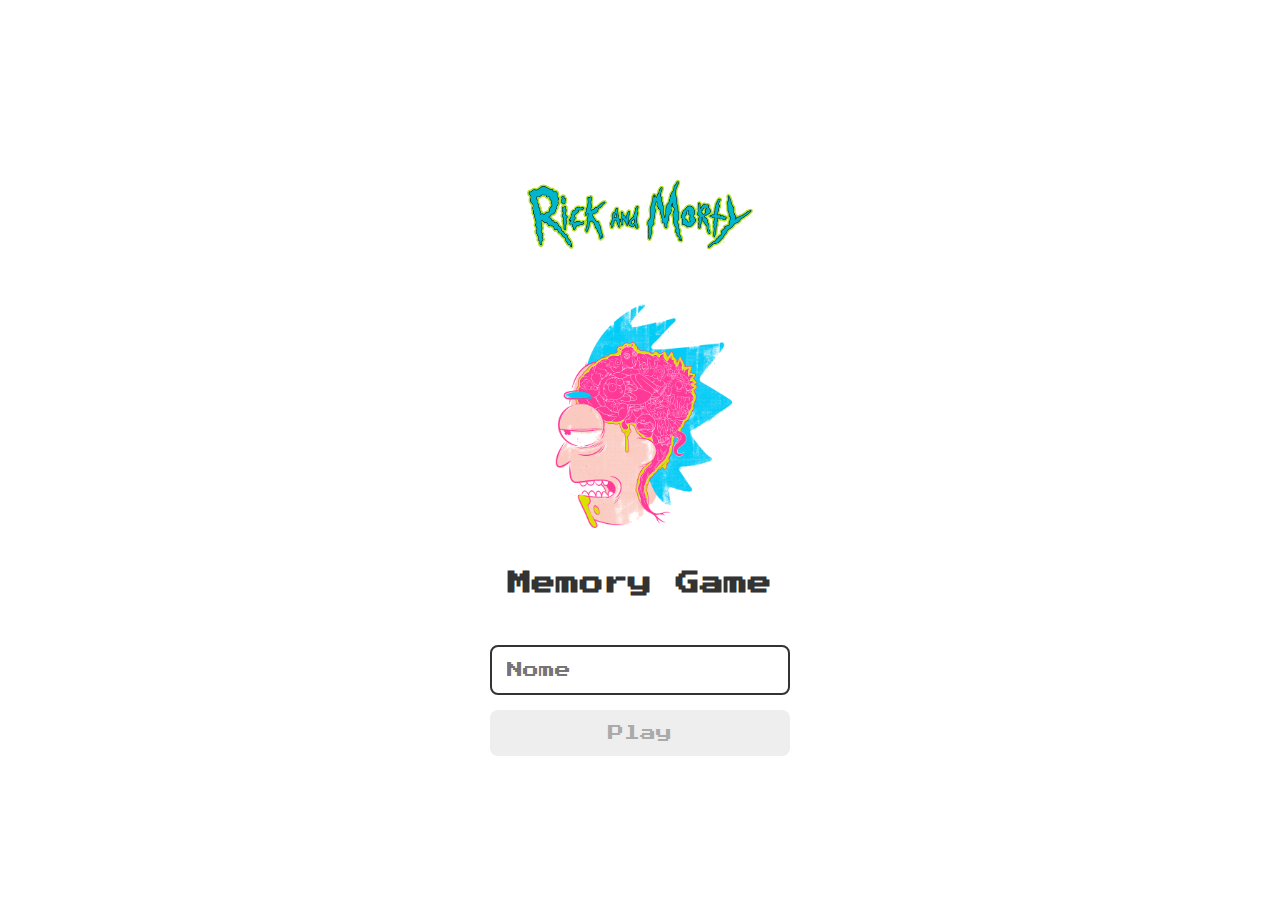
<file: index.html>
<!DOCTYPE html>
<html lang="pt-BR">
<head>
    <meta charset="UTF-8">
    <meta name="viewport" content="width=device-width, initial-scale=1.0">
    <link rel="stylesheet" href="./css/reset.css">
    <link rel="stylesheet" href="./css/login.css">
    <link rel="shortcut icon" href="./imagens/brain.png" type="image/x-icon">
    <title>Memory Game</title>
</head>
<body>
    <form class="login-form">
      <div class="login__header">
        <img src="./imagens/logo.png" alt="logo">
        <img src="./imagens/cerebro.jpg" alt="brain icon">
        <h1>Memory Game</h1>
      </div>

      <input type="text" placeholder="Nome" class="login__input">
      <button type="submit" class="login__button" disabled>Play</button>
    </form>

    <script src="./js/login.js"></script>
</body>
</html>
</file>
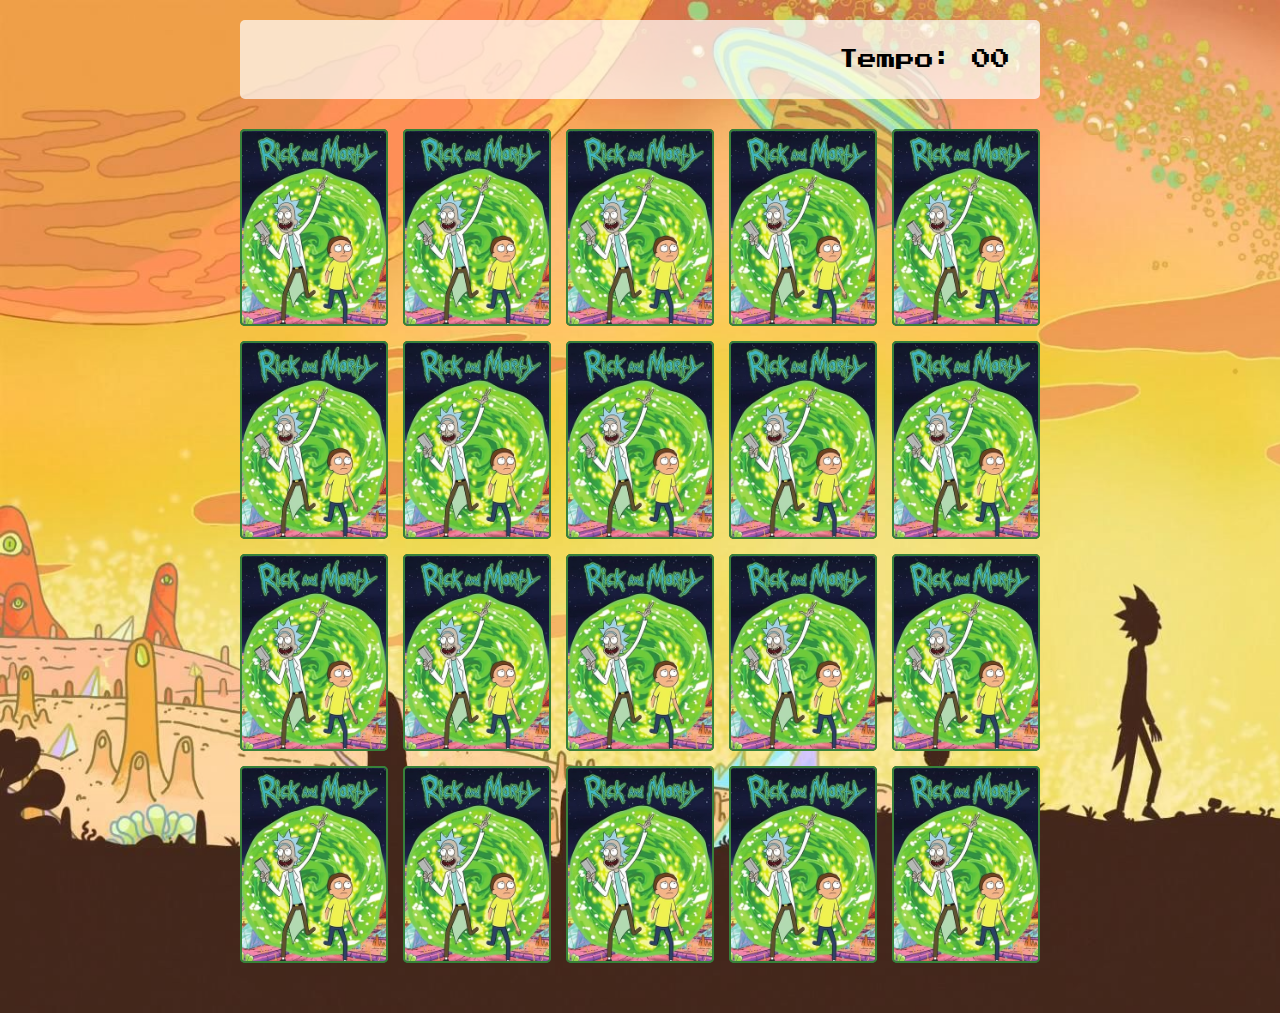
<file: pages/game.html>
<!DOCTYPE html>
<html lang="pt-br">
<head>
  <meta charset="UTF-8">
  <meta name="viewport" content="width=device-width, initial-scale=1.0">
  <link rel="stylesheet" href="../css/reset.css">
  <link rel="stylesheet" href="../css/game.css"> 
  <link rel="shortcut icon" href="../imagens/brain.png" type="image/x-icon">
  <title>Memory Game</title>
</head>
<body>
  <main>
    <header>
      <span class="player"></span>
      <span>Tempo: <span class="timer">00</span></span>
    </header>
    
    <div class="grid"></div>
  </main>

  <script src="/js/game.js"></script>
</body>
</html>
</file>
<file: css/login.css>
.login-form {
  display: flex;
  flex-direction: column;
  align-items: center;
  height: 100vh;
  justify-content: center;
}

.login__header {
  align-items: center;
  display: flex;
  flex-direction: column;
  justify-content: center;
  margin-bottom: 50px;
}

.login__header img {
  width: 250px;
}

.login__header h1 {
  color: #333;
  font-size: 1.5em;
}

.login__input {
  border: 2px solid #333;
  border-radius: 8px;
  color: #333;
  font-size: 1em;
  margin-bottom: 15px;
  max-width: 300px;
  width: 100%;
  padding: 15px;
}

.login__button {
  background-color: #ee665c;
  border-radius: 8px;
  columns: #fff;
  padding: 15px;
  cursor: pointer;
  font-size: 1em;
  max-width: 300px;
  width: 100%;
}

.login__button:disabled {
  background-color: #eee;
  color: #aaa;
  cursor: auto;
}
</file>
<file: css/game.css>
main {
  display: flex;
  flex-direction: column;
  width: 100%;
  min-height: 100vh;
  align-items: center;
  justify-content: center;
  padding: 20px 20px 50px;
  background-image: url('../imagens/bg.jpg');
  background-size: cover;
}

header {
  display: flex;
  align-items: center;
  justify-content: space-between;
  max-width: 800px ;
  width: 100%;
  padding: 30px;
  margin: 0 0 30px;
  border-radius: 5px;
  background-color: rgba(255, 255, 255, 0.7);
  font-size: 1.2em;
}

.grid {
  display: grid;
  width: 100%;
  max-width: 800px;
  grid-template-columns: repeat(5, 1fr);
  gap: 15px;
  margin: 0 auto;
}

.card {
  width: 100%;
  aspect-ratio: 3/4;
  background-color: #333;
  border-radius: 5px;
  position: relative;
  transition: all 400ms ease;
  transform-style: preserve-3d;
}

.face {
  width: 100%;
  height: 100%;
  position: absolute;
  background-size: cover;
  background-position: center;
  border: 2px solid #38813a;
  border-radius: 5px;
  transition: all 400ms ease;
}

.front {
  transform: rotateY(180deg);
}

.back {
  background-image: url('../imagens/back.png');
  backface-visibility: hidden;
}

.reveal-card {
  transform: rotateY(180deg);
}

.disabled-card {
  filter: saturate(0);
  opacity: 0.5;
}

@media screen and (max-width: 600px) {

  header {
    font-size: 1rem;
  }
  .grid {    
  grid-template-columns: repeat(4, 1fr);
  }
}
</file>
